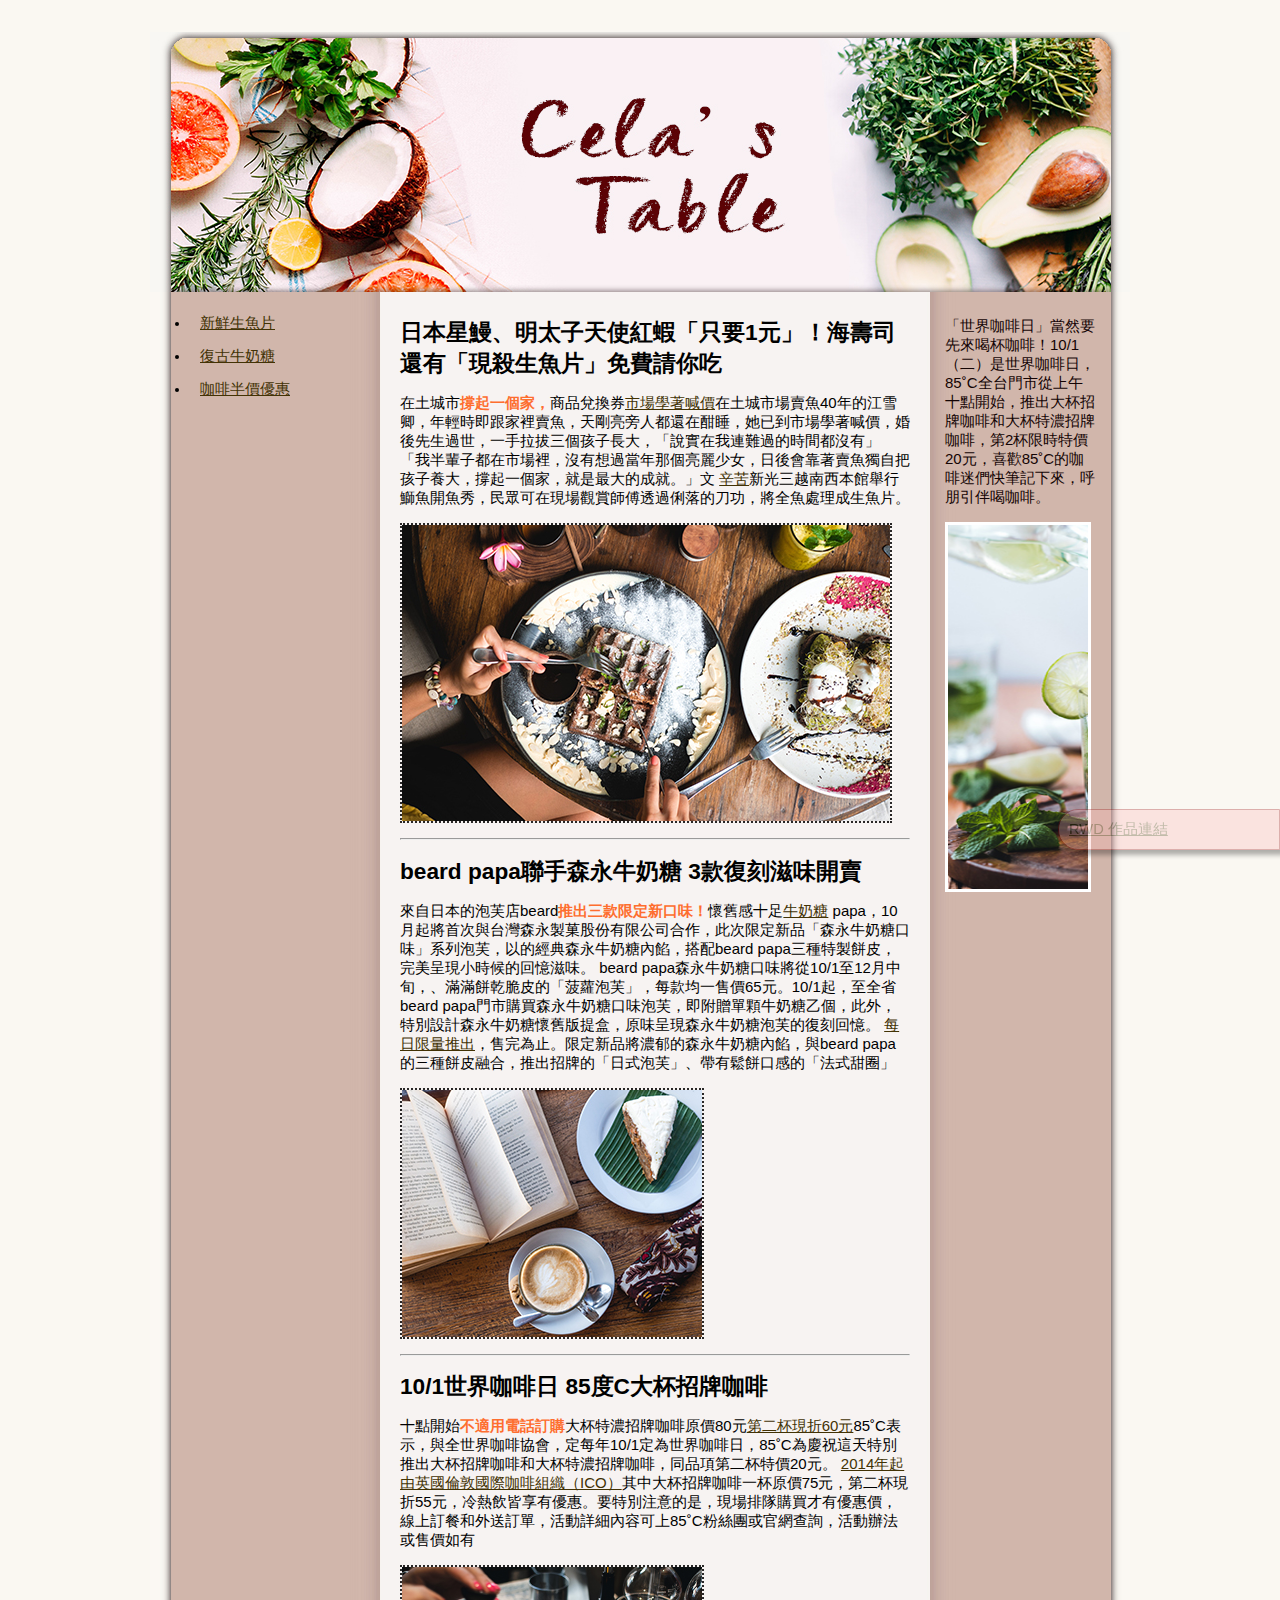
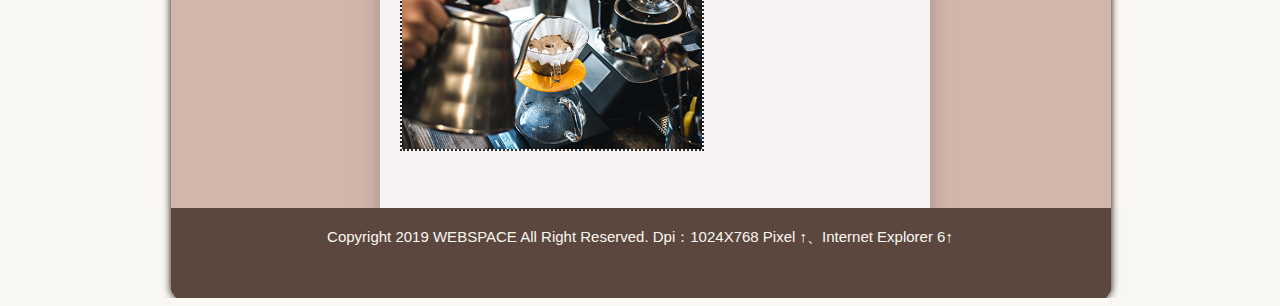
<file: index.html>
<!DOCTYPE html
  PUBLIC "-//W3C//DTD XHTML 1.0 Transitional//EN" "http://www.w3.org/TR/xhtml1/DTD/xhtml1-transitional.dtd">
<html xmlns="http://www.w3.org/1999/xhtml">

<head>
  <meta http-equiv="Content-Type" content="text/html; charset=utf-8" />
  <title>Cela餐桌</title>
  <link href="page.css" rel="stylesheet" type="text/css" />
</head>

<body>
  <div id="all">
    <div id="header"></div>
    <div id="left">
      <ul>
        <li><a href="#">新鮮生魚片</a></li>
        <li><a href="#">復古牛奶糖</a></li>
        <li><a href="#">咖啡半價優惠</a></li>
      </ul>
    </div>
    <div id="content">
      <h1>日本星鰻、明太子天使紅蝦「只要1元」！海壽司還有「現殺生魚片」免費請你吃 </h1>
      <p>在土城市<span class="font-style1">撐起一個家，</span>商品兌換券<a
          href="#">市場學著喊價</a>在土城市場賣魚40年的江雪卿，年輕時即跟家裡賣魚，天剛亮旁人都還在酣睡，她已到市場學著喊價，婚後先生過世，一手拉拔三個孩子長大，「說實在我連難過的時間都沒有」
        「我半輩子都在市場裡，沒有想過當年那個亮麗少女，日後會靠著賣魚獨自把孩子養大，撐起一個家，就是最大的成就。」文
        <a href="#">辛苦</a>新光三越南西本館舉行鰤魚開魚秀，民眾可在現場觀賞師傅透過俐落的刀功，將全魚處理成生魚片。</p>
      <p><img src="./images/acela.jpg" alt="" class="img-style1" /></p><!-- images 設定class套用-->
      <hr />
      <h1>beard papa聯手森永牛奶糖 3款復刻滋味開賣 </h1>
      <p>來自日本的泡芙店beard<span class="font-style1">推出三款限定新口味！</span>懷舊感十足<a href="#">牛奶糖</a>
        papa，10月起將首次與台灣森永製菓股份有限公司合作，此次限定新品「森永牛奶糖口味」系列泡芙，以的經典森永牛奶糖內餡，搭配beard papa三種特製餅皮，完美呈現小時候的回憶滋味。

        beard papa森永牛奶糖口味將從10/1至12月中旬，、滿滿餅乾脆皮的「菠蘿泡芙」，每款均一售價65元。10/1起，至全省beard
        papa門市購買森永牛奶糖口味泡芙，即附贈單顆牛奶糖乙個，此外，特別設計森永牛奶糖懷舊版提盒，原味呈現森永牛奶糖泡芙的復刻回憶。
        <a href="#">每日限量推出</a>，售完為止。限定新品將濃郁的森永牛奶糖內餡，與beard papa的三種餅皮融合，推出招牌的「日式泡芙」、帶有鬆餅口感的「法式甜圈」</p>
      <p><img src="./images/bcela.jpg" alt=" " class="img-style1" /></p>
      <hr />
      <h1>10/1世界咖啡日 85度C大杯招牌咖啡 </h1>
      <p>十點開始<span class="font-style1">不適用電話訂購</span>大杯特濃招牌咖啡原價80元<a
          href="#">第二杯現折60元</a>85˚C表示，與全世界咖啡協會，定每年10/1定為世界咖啡日，85˚C為慶祝這天特別推出大杯招牌咖啡和大杯特濃招牌咖啡，同品項第二杯特價20元。
        <a
          href="#">2014年起由英國倫敦國際咖啡組織（ICO）</a>其中大杯招牌咖啡一杯原價75元，第二杯現折55元，冷熱飲皆享有優惠。要特別注意的是，現場排隊購買才有優惠價，線上訂餐和外送訂單，活動詳細內容可上85˚C粉絲團或官網查詢，活動辦法或售價如有
      </p>
      <p><img src="./images/ccela.jpg" alt="" width="300" class="img-style1" /></p>
      <p>&nbsp;</p>
    </div>
    <div id="Right">
      <p>「世界咖啡日」當然要先來喝杯咖啡！10/1（二）是世界咖啡日，85˚C全台門市從上午十點開始，推出大杯招牌咖啡和大杯特濃招牌咖啡，第2杯限時特價20元，喜歡85˚C的咖啡迷們快筆記下來，呼朋引伴喝咖啡。 </p>
      <p><img src="./images/rcela.jpg" alt=" " width="140" height="364" class="img-style2" /></p>
    </div>
    <div id="footer"> Copyright 2019 WEBSPACE All Right Reserved. Dpi：1024X768 Pixel ↑、Internet Explorer 6↑</div>
  </div>
  <div id="div2"><a href="./rwd_index.html" target=" _blank">RWD
      作品連結</a>
  </div>
</body>

</html>
</file>
<file: page.css>
@charset "utf-8";
/* CSS Document */

#all {
	width: 980px;
	margin-left: auto;
	margin-right: auto;
	background-image: url(images/bg2cela.jpg);
	font-family:"Helvetica", "Arial","LiHei Pro","黑體-繁","微軟正黑體", sans-serif;
	font-size:15px;
	}
#header {
	height: 260px;
	background-image: url(images/bg1cela.jpg);
}
#left {
	width: 230px;
	float: left;/* float  用來定義區塊的浮動 */
}
#content {
	width: 510px;
	padding-top: 10px;
	padding-right: 10px;
	padding-bottom: 10px;
	padding-left: 20px;
	float: left;
}
#Right {
	padding-top: 10px;
	padding-left: 25px;
	width: 150px;
	float: left;
	color: rgb(20, 4, 4);
	
}
#footer {
	height: 70px;
	color: #faf8f2;
	clear: both; /* clear要清除上面置右的規格 */
	background-image: url(images/bg3cela.jpg);
	text-align: center;
	padding-top: 20px;
}
#div2 {
	border: 1px solid #9A090B;
	background-color: #FAB2B3;
	width: 200px;
	position: fixed;
	right: 0px;
	bottom: 50px;
	border-radius: 20px 0px 0px 20px;
	padding-top: 10px;
	padding-right: 10px;
	padding-bottom: 10px;
	padding-left: 10px;
	-webkit-box-shadow: 5px 5px 5px #000000;
	box-shadow: 5px 5px 5px #000000;
	-webkit-transition: all 1s ease 0s;
	-o-transition: all 1s ease 0s;
	transition: all 1s ease 0s;
	-webkit-opacity: 0.3;
	opacity: 0.3;
}
	#div2:hover {
		-webkit-opacity: 1.0;
		opacity: 1.0;
	
	
}
body {
	font-family: Gotham, "Helvetica Neue", Helvetica, Arial, sans-serif;
	font-size: 11pt;
	background-color: #faf8f2;/* 對應延伸images/bg2.jpg的底色 */
	margin-top: 32px;
}
h1 {
	font-size: 17pt;
	font-color:#531404;
}
.font-style1 {
	color: #fe6e2f;
	font-weight: bold;
}
.img-style1 { /* 圖片樣式 */
	border: 2px dotted #292727;
}
.img-style2 { /* 圖片樣式 */
	border: 3px solid #ffffff;
}
a:link {
	color: rgb(66, 50, 4);
}
a:visited {
	color: #590304;
}
a:hover {
	background-color: #531404;
	color: #fff;
}
a:active {/* 點下去的效果 較為短暫*/
	color: #a3ef4b;
}
#left ul li {  /* 左邊選單 置換自訂*/
	font-size: 11pt;
	padding-top: 7px;
	padding-right: 5px;
	padding-left: 10px;
	padding-bottom: 7px;
	width: 150px;

	
}
</file>
